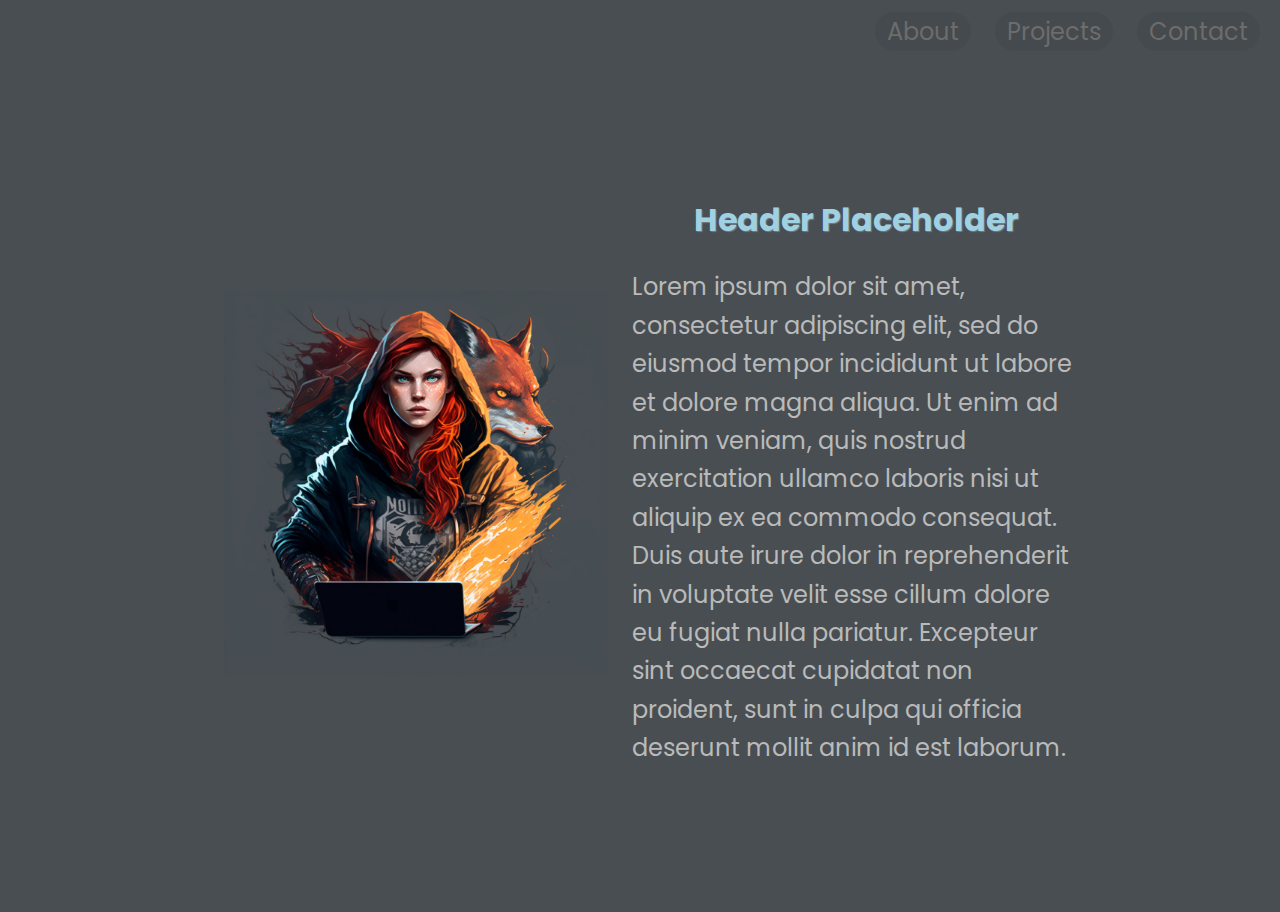
<file: index.html>
<!DOCTYPE html>
<html lang="en">
<head>
  <meta charset="UTF-8">
  <title>Natalia Web Dev</title>

  <link rel="stylesheet" href="style.css">

  <link rel="preconnect" href="https://fonts.googleapis.com">
  <link rel="preconnect" href="https://fonts.gstatic.com" crossorigin>
  <link href="https://fonts.googleapis.com/css2?family=Poppins:wght@300&display=swap" rel="stylesheet">

</head>
<body>
  <div class="navbar">
    <a href="about.html">About</a>
    <a href="projects.html">Projects</a>
    <a href="contact.html">Contact</a>
  </div>

  <div class="main-content">
    <img src="images/avatar.png" alt="Natalia">
    <div class="text-content">
      <h1>Header Placeholder</h1>
      <p>Lorem ipsum dolor sit amet, consectetur adipiscing elit, sed do eiusmod tempor incididunt ut labore et dolore magna aliqua. Ut enim ad minim veniam, quis nostrud exercitation ullamco laboris nisi ut aliquip ex ea commodo consequat. Duis aute irure dolor in reprehenderit in voluptate velit esse cillum dolore eu fugiat nulla pariatur. Excepteur sint occaecat cupidatat non proident, sunt in culpa qui officia deserunt mollit anim id est laborum.</p>
    </div>
  </div>

  <script src="script.js"></script>
</body>
</html>
</file>
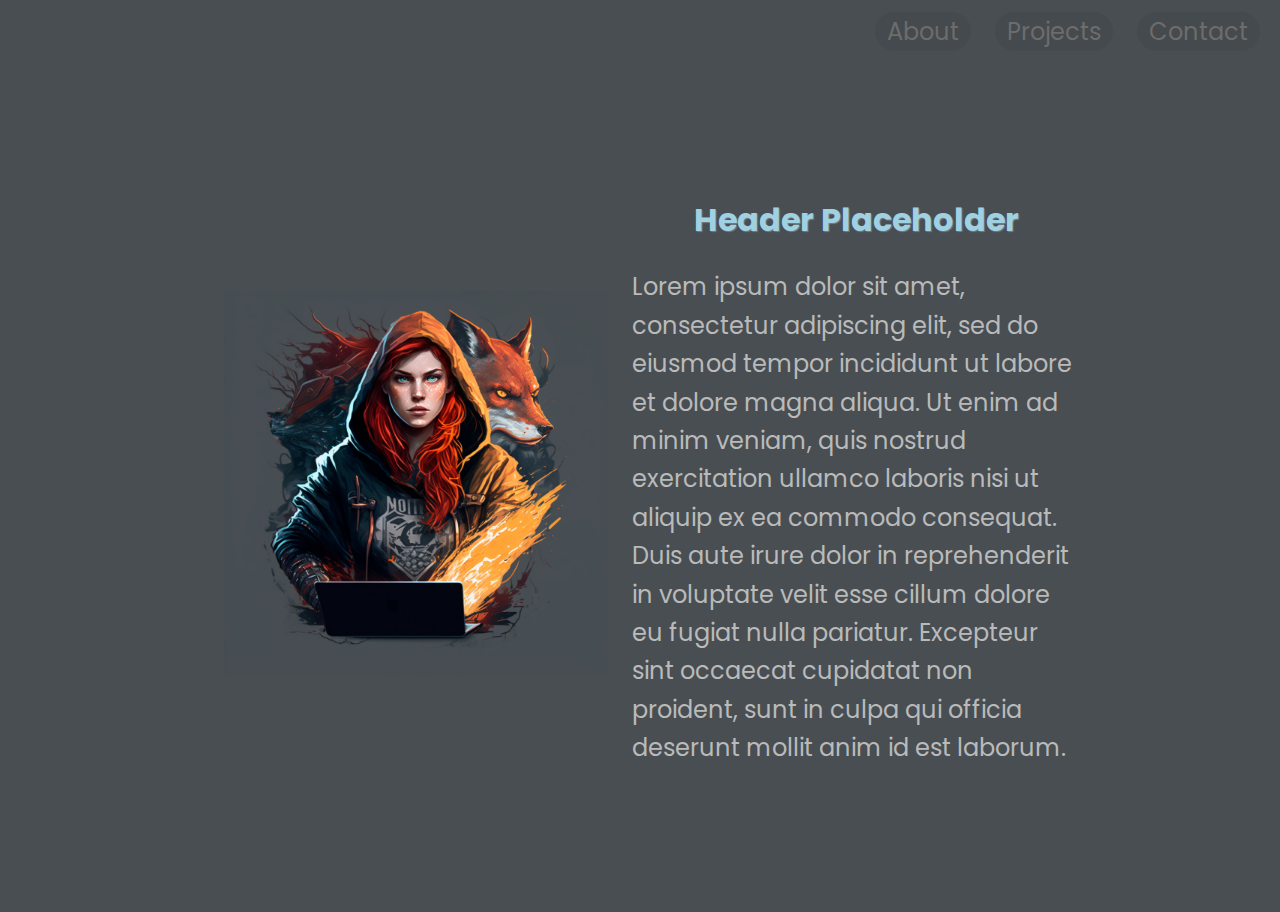
<file: about.html>
<!DOCTYPE html>
<html lang="en">
<head>
  <meta charset="UTF-8">
  <title>Natalia Web Dev</title>

  <link rel="stylesheet" href="style.css">

  <link rel="preconnect" href="https://fonts.googleapis.com">
  <link rel="preconnect" href="https://fonts.gstatic.com" crossorigin>
  <link href="https://fonts.googleapis.com/css2?family=Poppins:wght@300&display=swap" rel="stylesheet">

</head>
<body>
  <div class="navbar">
    <a href="index.html">About</a>
    <a href="projects.html">Projects</a>
    <a href="contact.html">Contact</a>
  </div>

  <div class="main-content">
    <img src="images/avatar.png" alt="Natalia">
    <div class="text-content">
      <h1>Header Placeholder</h1>
      <p>Lorem ipsum dolor sit amet, consectetur adipiscing elit, sed do eiusmod tempor incididunt ut labore et dolore magna aliqua. Ut enim ad minim veniam, quis nostrud exercitation ullamco laboris nisi ut aliquip ex ea commodo consequat. Duis aute irure dolor in reprehenderit in voluptate velit esse cillum dolore eu fugiat nulla pariatur. Excepteur sint occaecat cupidatat non proident, sunt in culpa qui officia deserunt mollit anim id est laborum.</p>
    </div>
  </div>

  <script src="script.js"></script>
</body>
</html>
</file>
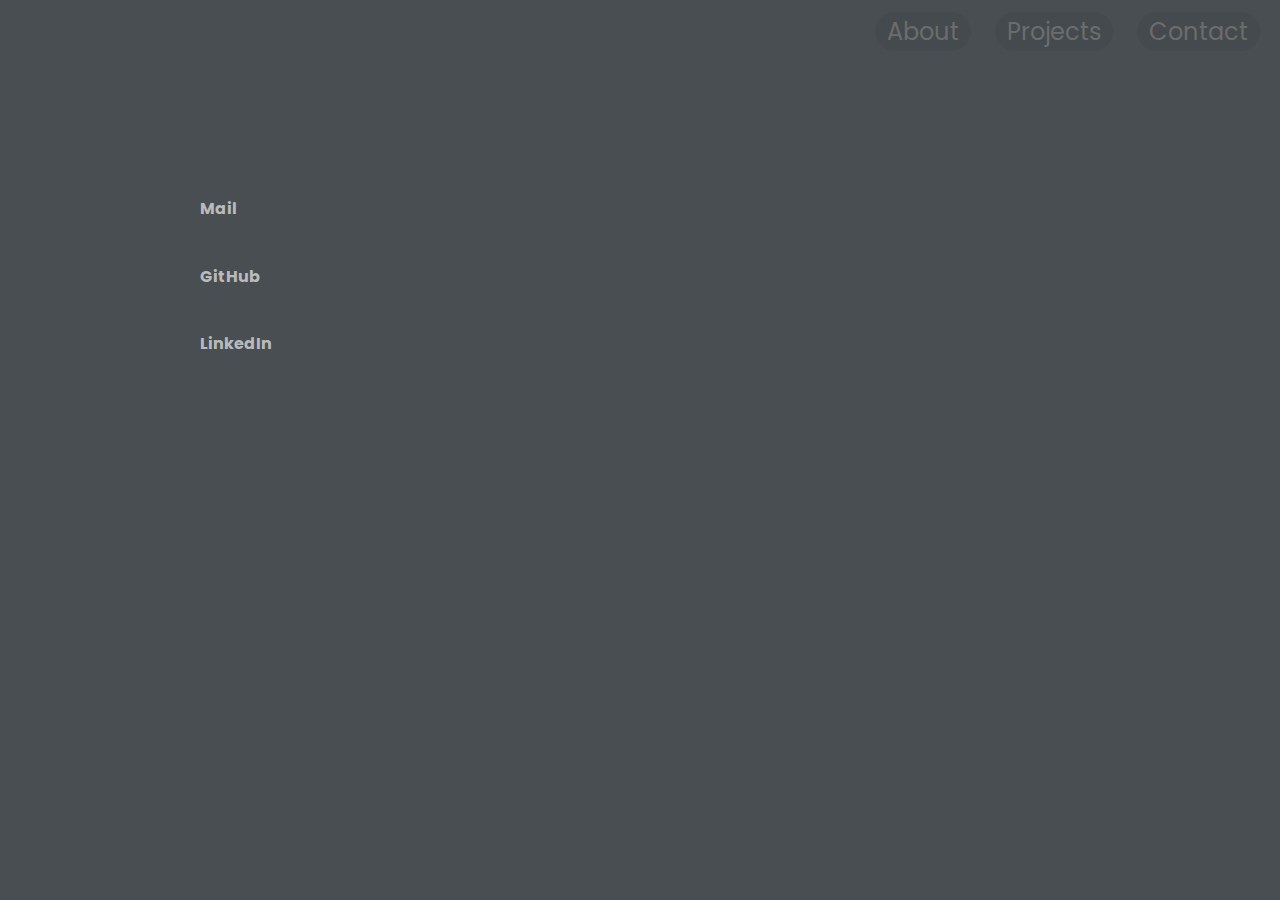
<file: contact.html>
<!DOCTYPE html>
<html lang="en">
<head>
  <meta charset="UTF-8">
  <title>Contact me</title>

  <link rel="stylesheet" href="style.css">

  <link rel="preconnect" href="https://fonts.googleapis.com">
  <link rel="preconnect" href="https://fonts.gstatic.com" crossorigin>
  <link href="https://fonts.googleapis.com/css2?family=Poppins:wght@300&display=swap" rel="stylesheet">


</head>
<body>
  <div class="navbar">
    <a href="about.html">About</a>
    <a href="projects.html">Projects</a>
    <a href="contact.html">Contact</a>
  </div>

  <div class="contact-content">
    <div class="card">
      <h4>Mail</h4>
    </div>
    <div class="card">
      <h4>GitHub</h4>
    </div>
    <div class="card">
      <h4>LinkedIn</h4>
    </div>
  </div>


  <script src="script.js"></script>
</body>
</html>
</file>
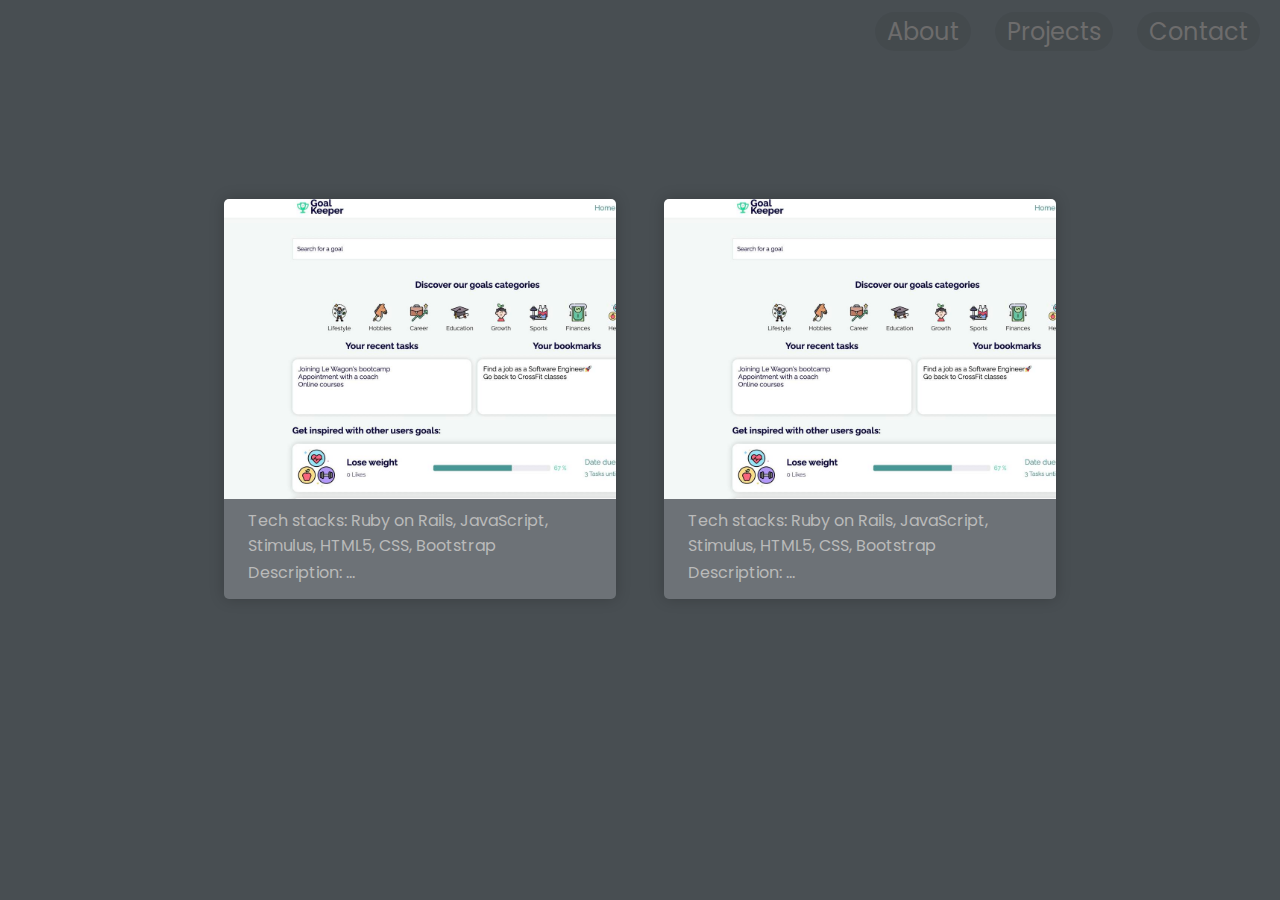
<file: projects.html>
<!DOCTYPE html>
<html lang="en">
<head>
  <meta charset="UTF-8">
  <title>My projects</title>

  <link rel="stylesheet" href="style.css">

  <link rel="preconnect" href="https://fonts.googleapis.com">
  <link rel="preconnect" href="https://fonts.gstatic.com" crossorigin>
  <link href="https://fonts.googleapis.com/css2?family=Poppins:wght@300&display=swap" rel="stylesheet">

</head>
<body>
  <div class="navbar">
    <a href="about.html">About</a>
    <a href="projects.html">Projects</a>
    <a href="contact.html">Contact</a>
  </div>

  <div class="projects-container">
    <div class="project-card">
      <img src="images/goalkeeper/goalkeeper1.jpeg" alt="preview">
      <div class="project-card-info">
        <p>Tech stacks: Ruby on Rails, JavaScript, Stimulus, HTML5, CSS, Bootstrap</p>
        <p>Description: ...</p>
      </div>
    </div>

    <div class="project-card">
      <img src="images/goalkeeper/goalkeeper1.jpeg" alt="preview">
      <div class="project-card-info">
        <p>Tech stacks: Ruby on Rails, JavaScript, Stimulus, HTML5, CSS, Bootstrap</p>
        <p>Description: ...</p>
      </div>
    </div>
  </div>

  <script src="script.js"></script>
</body>
</html>
</file>
<file: style.css>
body {
  background-color: rgb(72, 78, 82);
  font-family: 'Poppins', sans-serif;
  color: rgb(186, 186, 186);
}

a {
  text-decoration: none;
  color: rgb(109, 108, 108);
  font-size: 24px;
}


h1 {
  color: #9fd1e2;
  text-shadow: 1px 1px 1px rgba(171, 169, 169, 0.511);
  font-size: 32px;
  text-align: center;
}

.navbar {
  display: flex;
  flex-direction: row;
  justify-content: flex-end;
}

.navbar a {
  margin: 4px 12px;
  background: rgba(0,0,0,0.05);
  border-radius: 50px;
  padding: 2px 12px;
}

.main-content {
  margin: 120px 192px;
  display: flex;
}

.main-content img {
  height: 384px;
  margin: auto 24px;
}

.text-content p {
  line-height: 1.6;
  font-size: 24px;
}

.highlight {
  transition: all 0.2s;
  position: absolute;
  top: 0;
  background: #9fd1e2;
  left: 0;
  z-index: -1;
  border-radius: 50px;
  display: block;
  box-shadow: 0 0 10px rgba(0,0,0,0.2);
}

.contact-content {
  margin: 120px 192px;
  display: flex;
  flex-direction: column;
  justify-content: center;
}

.projects-container {
  margin: 120px 192px;
  display: flex;
}

.project-card {
  background-color: rgba(176, 181, 185, 0.361);
  width: 500px;
  height: 400px;
  border-radius: 5px;
  overflow: hidden;
  box-shadow: 0 0 15px rgba(0,0,0,0.2);
  margin: 24px;
}

.project-card img {
  width: 500px;
  height: 300px;
  object-fit: cover;
}

.project-card-info {
  margin: 0 12px;
}

.project-card-info p {
  margin: 2px 12px;
}
</file>
